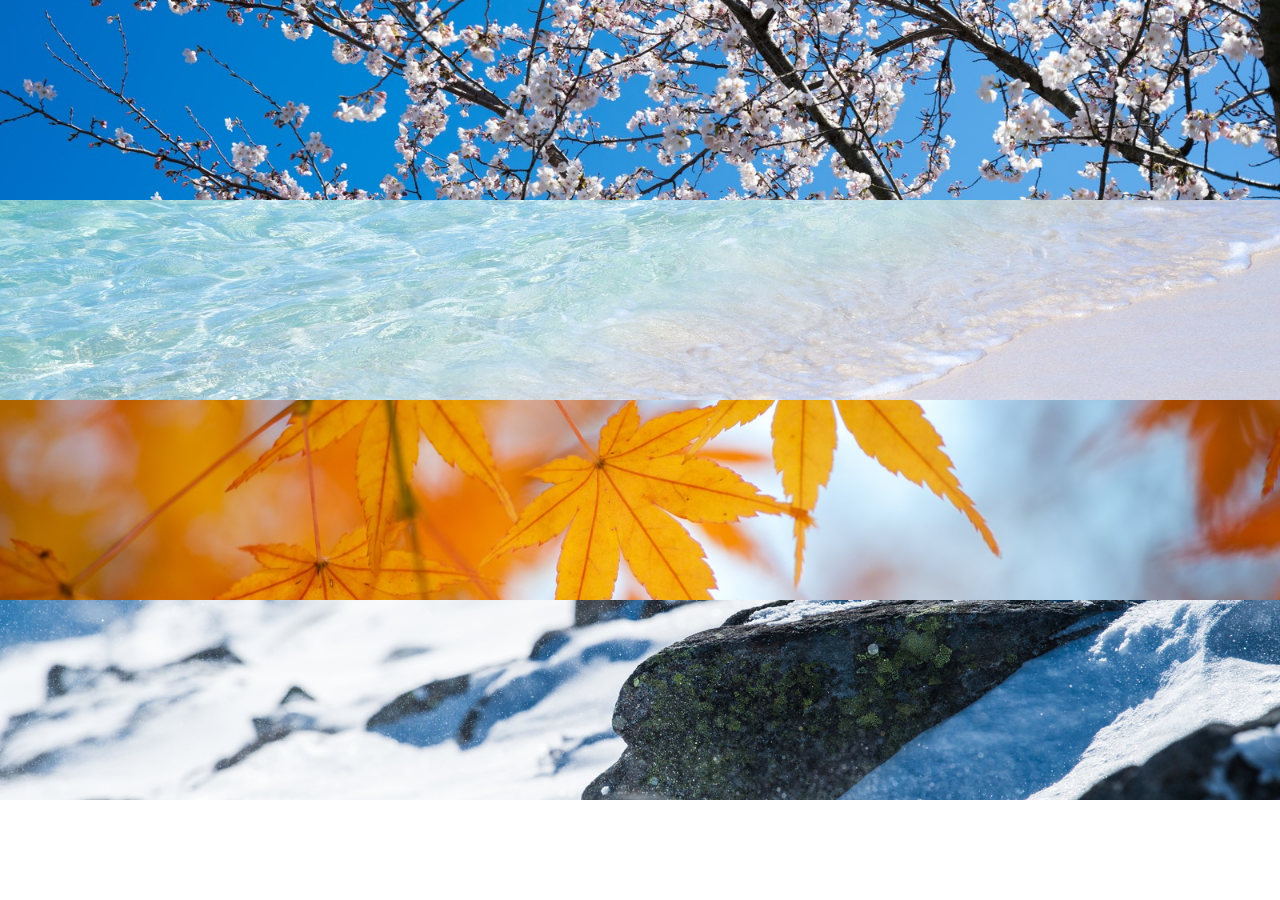
<file: 課題answer/chapter6_answer/index.html>
<!DOCTYPE html>
<html lang="ja">
  <head>
    <meta charset="UTF-8" />
    <title>6章演習</title>
    <link rel="stylesheet" href="style.css" />
  </head>
  <body>
    <div class="box1"></div>

    <div class="box2"></div>

    <div class="box3"></div>

    <div class="box4"></div>
  </body>
</html>
</file>
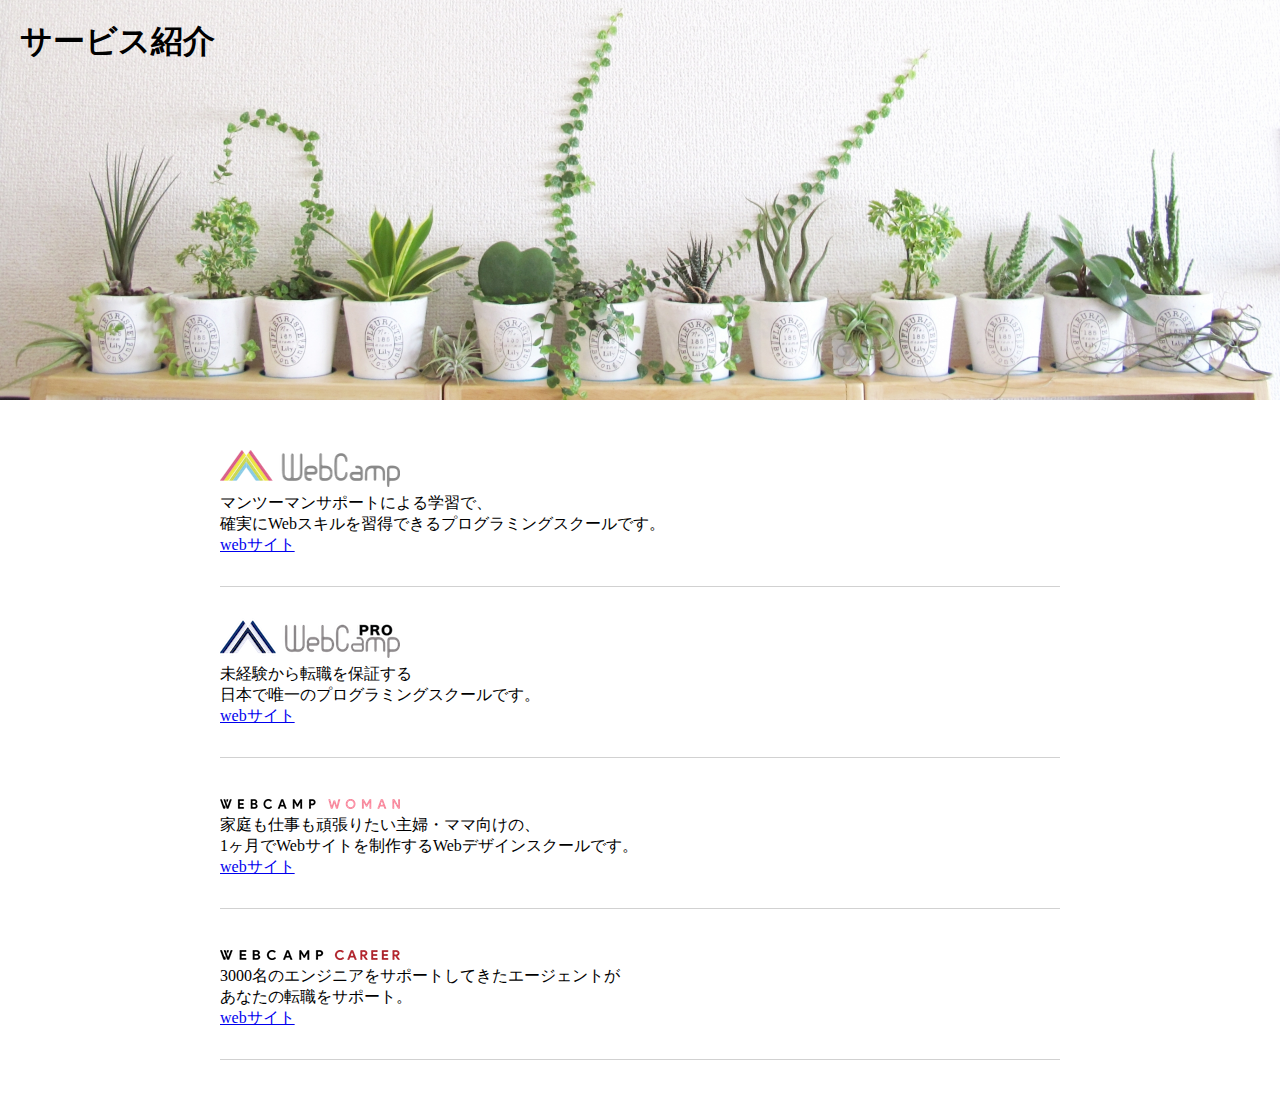
<file: 課題answer/chapter7_answer/index.html>
<!DOCTYPE html>
<html lang="ja">
  <head>
    <meta charset="UTF-8" />
    <title>7章演習</title>
    <link rel="stylesheet" href="style.css" />
  </head>
  <body>
    <section class="main-visual">
      <h1 class="headline">サービス紹介</h1>
    </section>
    <main>
      <section class="service1">
        <h2><img src="img/wc-logo.png" alt="ロゴ" /></h2>
        <p>
          マンツーマンサポートによる学習で、<br />確実にWebスキルを習得できるプログラミングスクールです。
        </p>
        <a href="https://web-camp.io/">webサイト</a>
      </section>

      <section class="service2">
        <h2><img src="img/wcp-logo.png" alt="ロゴ" /></h2>
        <p>
          未経験から転職を保証する<br />日本で唯一のプログラミングスクールです。
        </p>
        <a href="http://web-camp.io/pro/">webサイト</a>
      </section>

      <section class="service3">
        <h2><img src="img/wcw-logo.png" alt="ロゴ" /></h2>
        <p>
          家庭も仕事も頑張りたい主婦・ママ向けの、<br />1ヶ月でWebサイトを制作するWebデザインスクールです。
        </p>
        <a href="http://web-camp.io/woman/">webサイト</a>
      </section>

      <section class="service4">
        <h2><img src="img/wcc-logo.png" alt="ロゴ" /></h2>
        <p>
          3000名のエンジニアをサポートしてきたエージェントが<br />あなたの転職をサポート。
        </p>
        <a href="http://web-camp.io/career/">webサイト</a>
      </section>
    </main>
  </body>
</html>
</file>
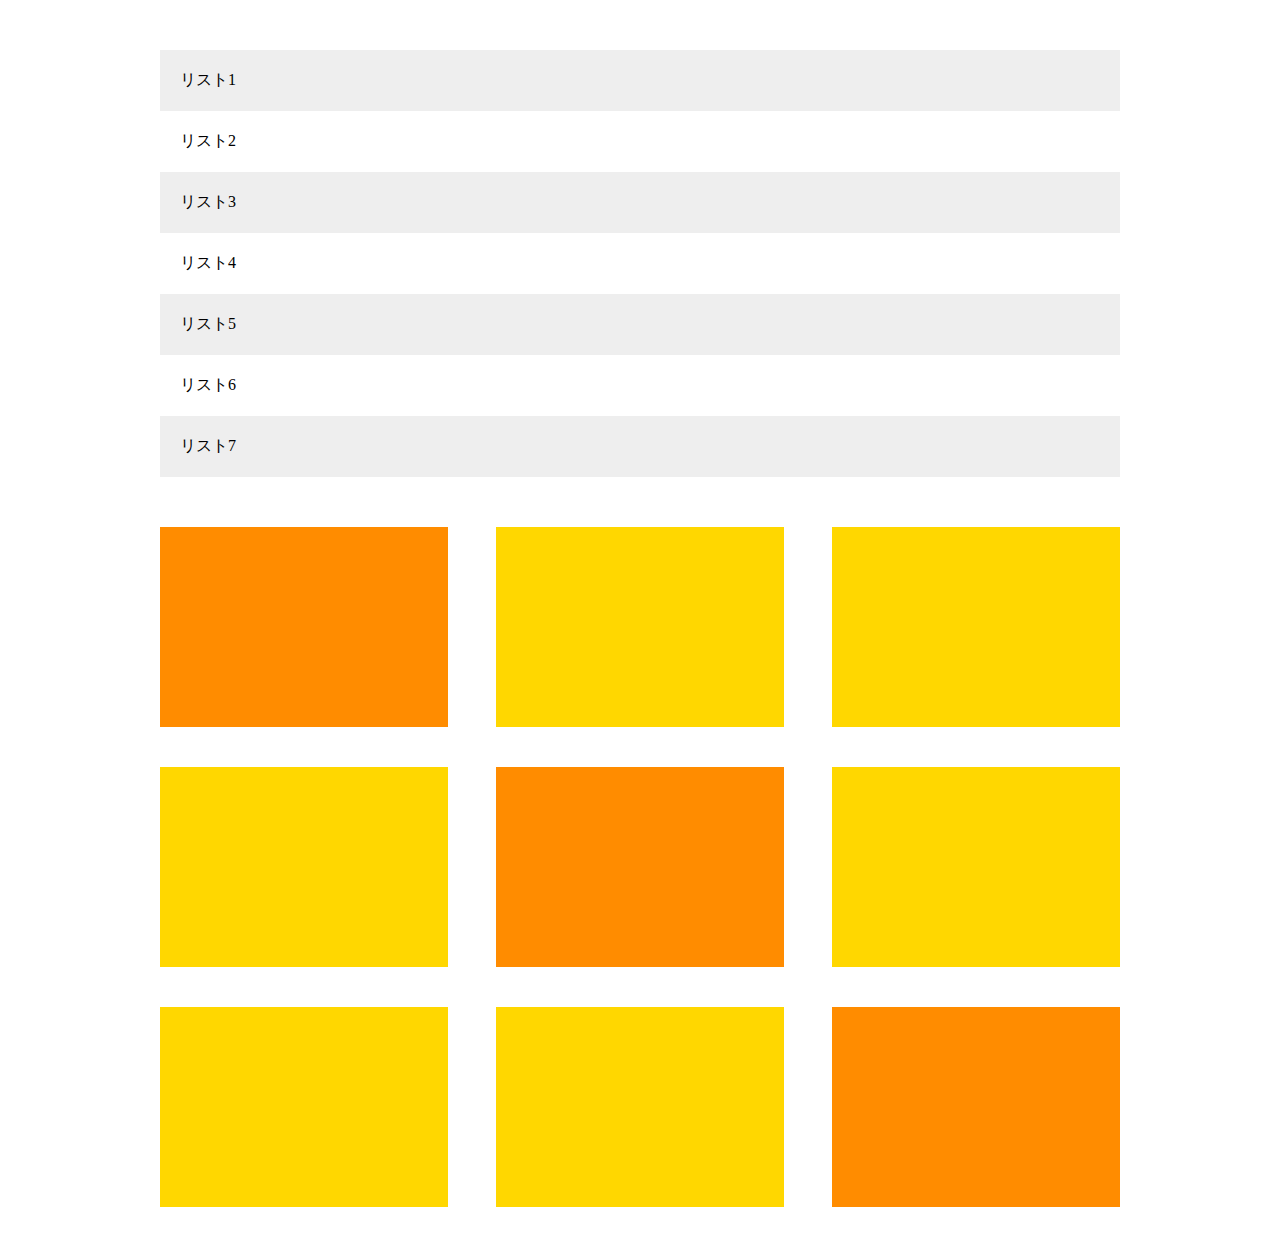
<file: 課題answer/chapter8_answer/index.html>
<!DOCTYPE html>
<html lang="ja">
  <head>
    <meta charset="UTF-8" />
    <title>8章演習</title>
    <link rel="stylesheet" href="style.css" />
  </head>
  <body>
    <main>
      <ul class="item-list">
        <li class="item">リスト1</li>
        <li class="item">リスト2</li>
        <li class="item">リスト3</li>
        <li class="item">リスト4</li>
        <li class="item">リスト5</li>
        <li class="item">リスト6</li>
        <li class="item">リスト7</li>
      </ul>

      <div class="box-list">
        <div class="box"></div>
        <div class="box"></div>
        <div class="box"></div>
        <div class="box"></div>
        <div class="box"></div>
        <div class="box"></div>
        <div class="box"></div>
        <div class="box"></div>
        <div class="box"></div>
      </div>
    </main>
  </body>
</html>
</file>
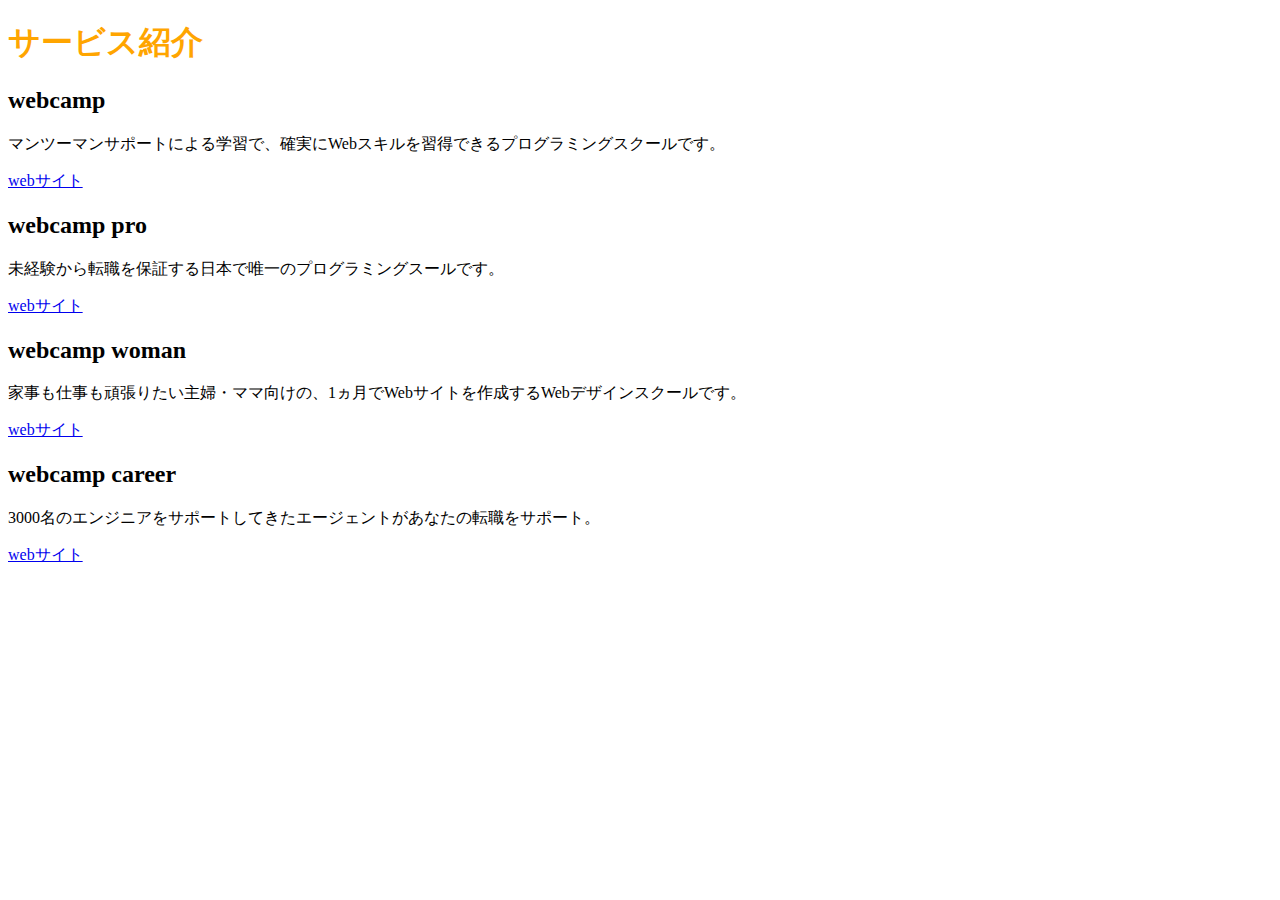
<file: chapter2_exercise/chapter2_exercise.html>
<!DOCTYPE HTML>
<html lang="ja">
  <head>
    <meta charset="UTF-8" />
    <title>初めてのHTML</title>
    <link rel="stylesheet" href="chapter2_exercise.css"/>
  </head>

  <body>
    <h1>サービス紹介</h1>
      <h2>webcamp</h2>
        <p>マンツーマンサポートによる学習で、確実にWebスキルを習得できるプログラミングスクールです。</p>
        <a href="https://web-camp.io/">webサイト</a>
      <h2>webcamp pro</h2>
        <p>未経験から転職を保証する日本で唯一のプログラミングスールです。</p>
        <a href="https://web-camp.io/pro/">webサイト</a>
      <h2>webcamp woman</h2>
        <p>家事も仕事も頑張りたい主婦・ママ向けの、1ヵ月でWebサイトを作成するWebデザインスクールです。</p>
        <a href="https://web-camp.io/">webサイト</a>
      <h2>webcamp career</h2>
        <p>3000名のエンジニアをサポートしてきたエージェントがあなたの転職をサポート。</p>
        <a href="https://web-camp.io/">webサイト</a>
  </body>
</html>
</file>
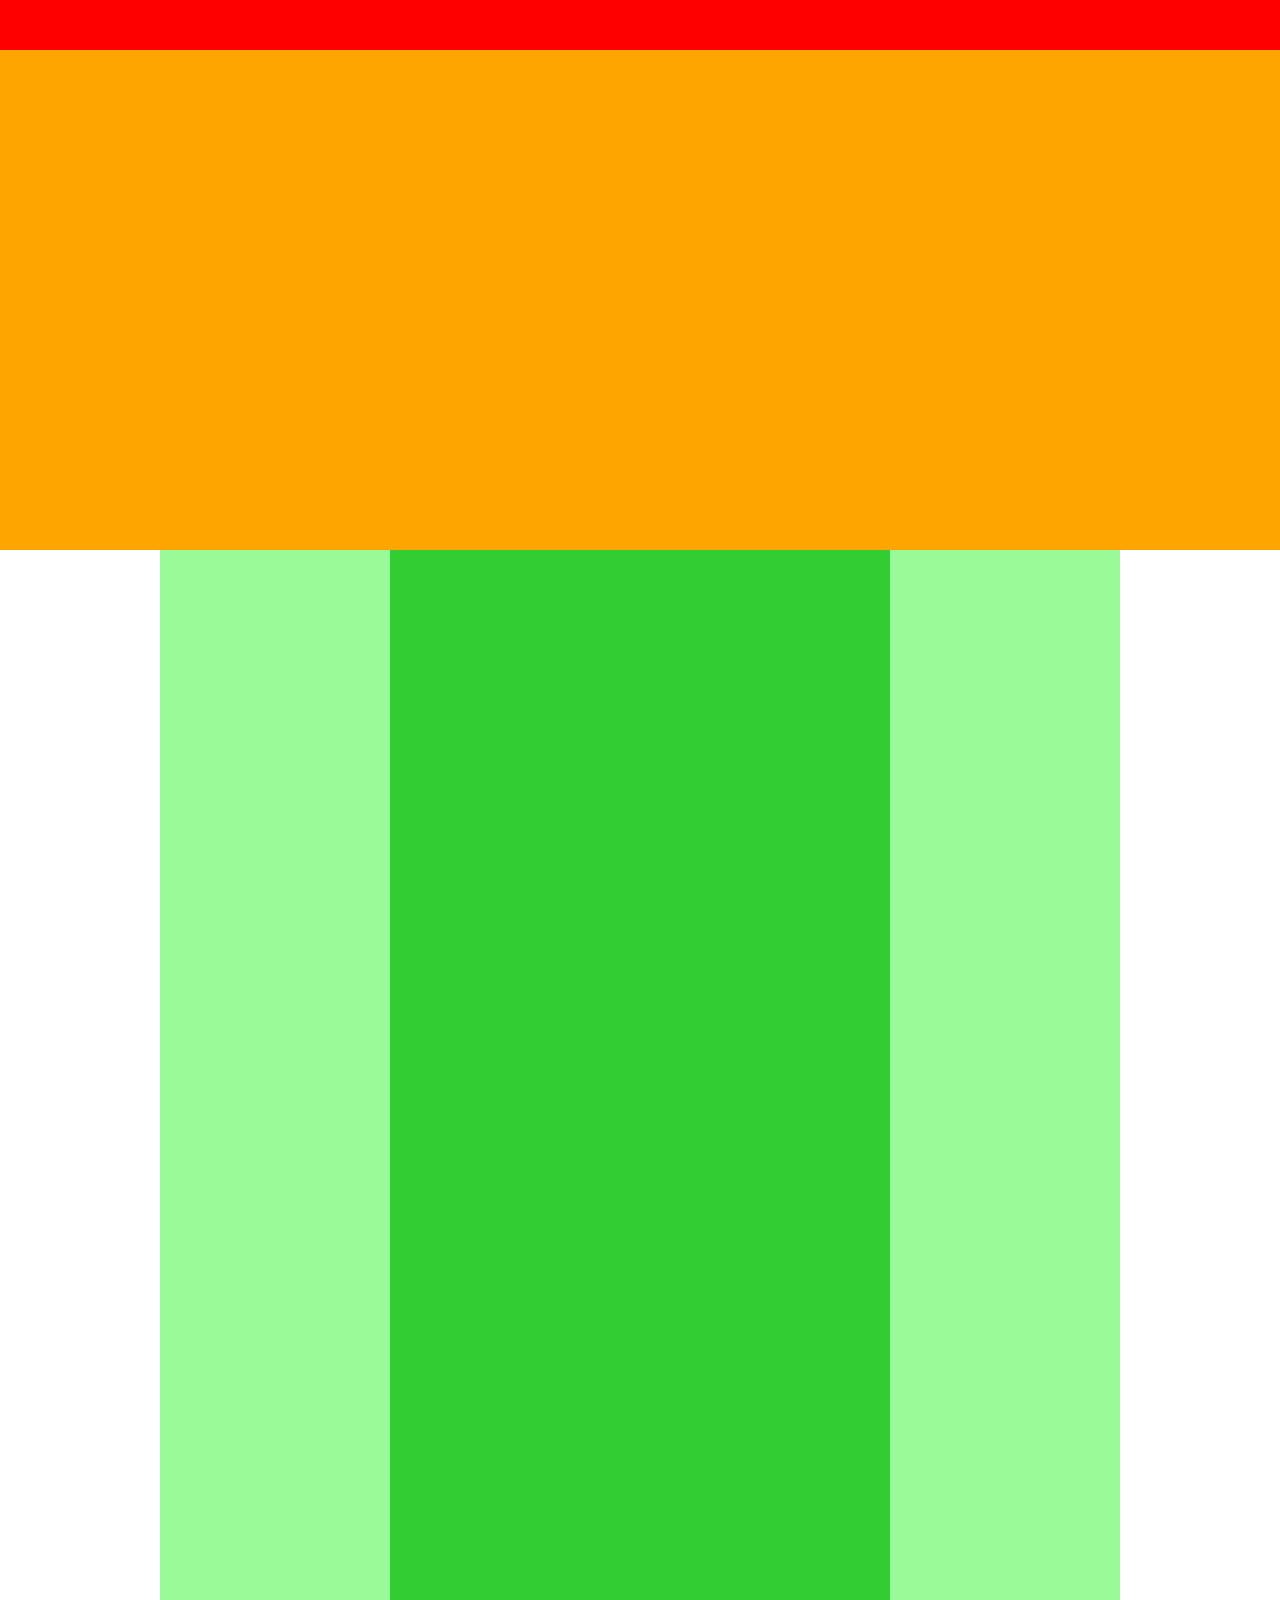
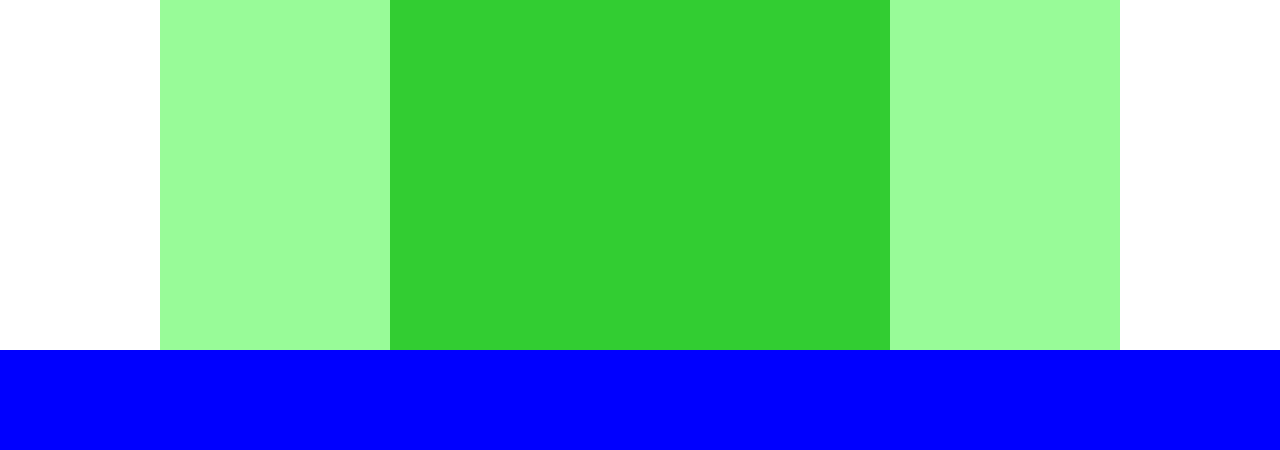
<file: chapter4_excercise/chapter4_exercise.html>
<!DOCTYPE html>
<html lang="ja">
  <head>
    <meta charset="UTF-8" />
    <link rel="stylesheet" href="chapter4_exercise.css" />
    <title>CHAPTER4</title>
  </head>

  <body>
    <div class="header"></div>

    <div class="main-visual"></div>

    <div class="main">
      <div class="sidebar-left"></div>
      <div class="blog"></div>
      <div class="sidebar-right"></div>
    </div>

    <div class="footer"></div>

  </body>
</html>
</file>
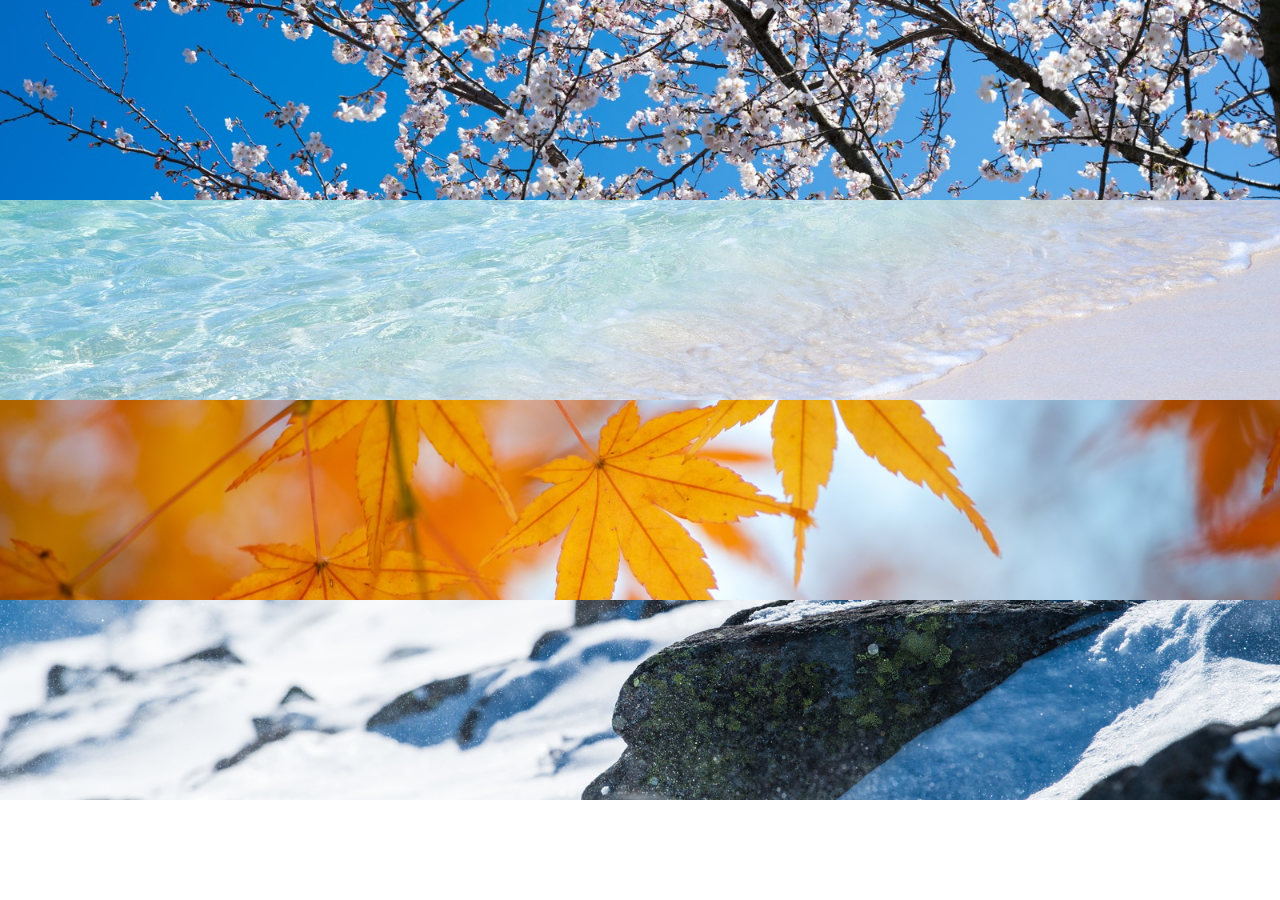
<file: chapter6_excercise/chapter6.html>
<!DOCTYPE html>
<html lang="ja">
  <head>
    <meta charset="UTF-8" />
    <link rel="stylesheet" href="chapter6.css" />
    <title>CHAPTER6</title>
  </head>

  <body>
    <div class="main-visual">
      <div class="box1"></div>
      <div class="box2"></div>
      <div class="box3"></div>
      <div class="box4"></div>
    </div>
  </body>
</html>
</file>
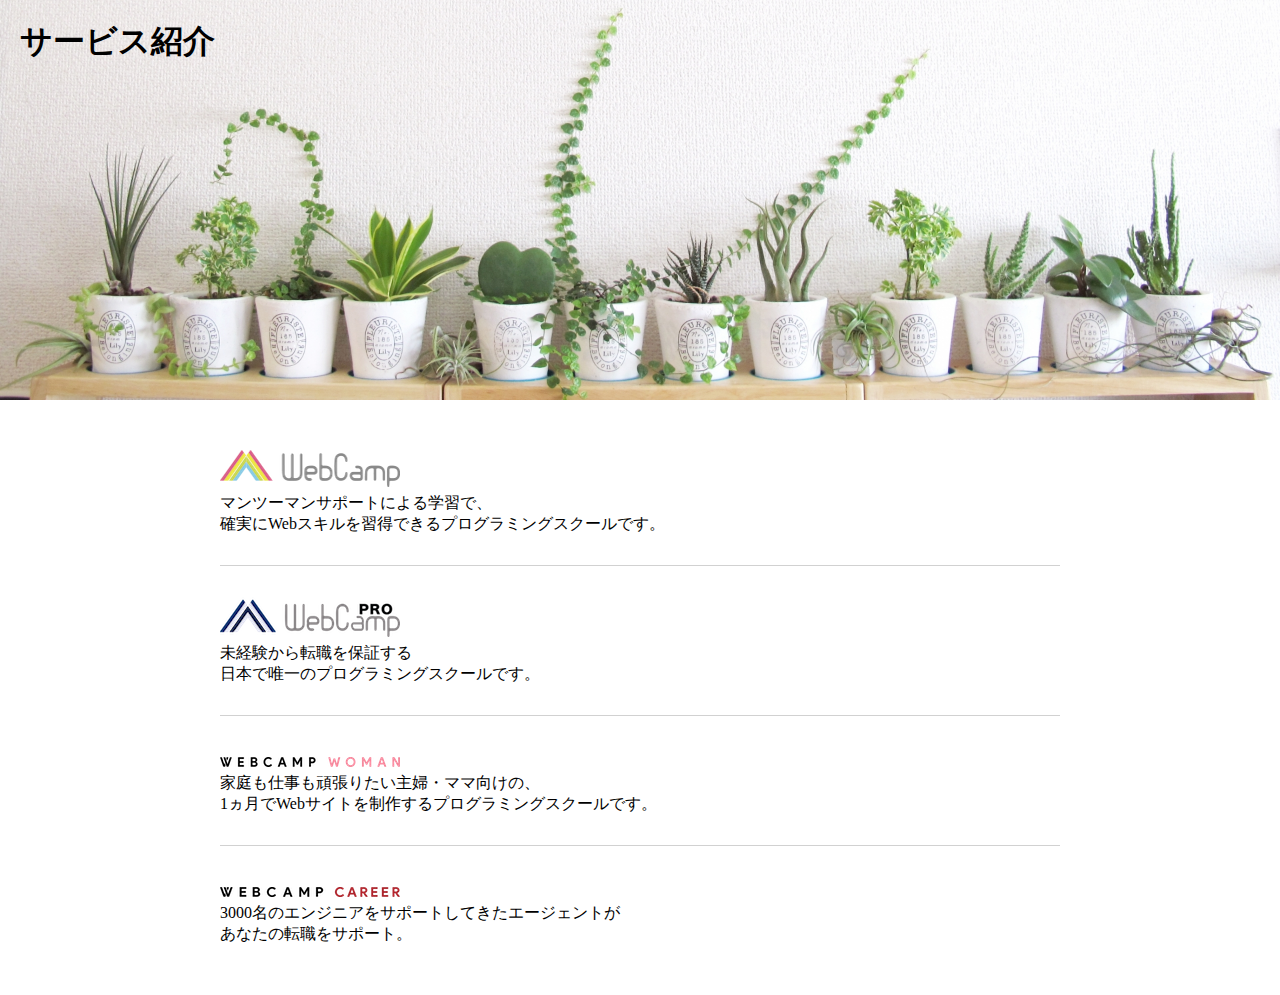
<file: chapter7_excercise/chapter7.html>
<!DOCTYPE html>
<html lang="ja">
  <meta charset="UTF-8" />
  <link rel="stylesheet" href="chapter7.css" />
  <title>演習7</title>

<body>
  <section class="main-visual">
    <h1 class="heading">サービス紹介</h1>
  </section>
  <main>
    <section class="service1">
      <h2><img src="img/wc-logo.png" alt="ロゴ"></h2>
      <p>マンツーマンサポートによる学習で、<br>
      確実にWebスキルを習得できるプログラミングスクールです。</p>
      <a href="https://web-camp.io/"></a>
    </section>

    <section class="service2">
      <h2><img src="img/wcp-logo.png" alt="ロゴ"></h2>
      <p>未経験から転職を保証する<br>
      日本で唯一のプログラミングスクールです。</p>
      <a href="https://web-camp.io/"></a>
    </section>
    
    <section class="service3">
      <h2><img src="img/wcw-logo.png" alt="ロゴ"></h2>
      <p>家庭も仕事も頑張りたい主婦・ママ向けの、<br>
      1ヵ月でWebサイトを制作するプログラミングスクールです。</p>
      <a href="https://web-camp.io/"></a>
    </section>
    
    <section class="service4">
      <h2><img src="img/wcc-logo.png" alt="ロゴ"></h2>
      <p>3000名のエンジニアをサポートしてきたエージェントが<br>
      あなたの転職をサポート。</p>
      <a href="https://web-camp.io/"></a>
    </section>
  </main>
</body>
</html>
</file>
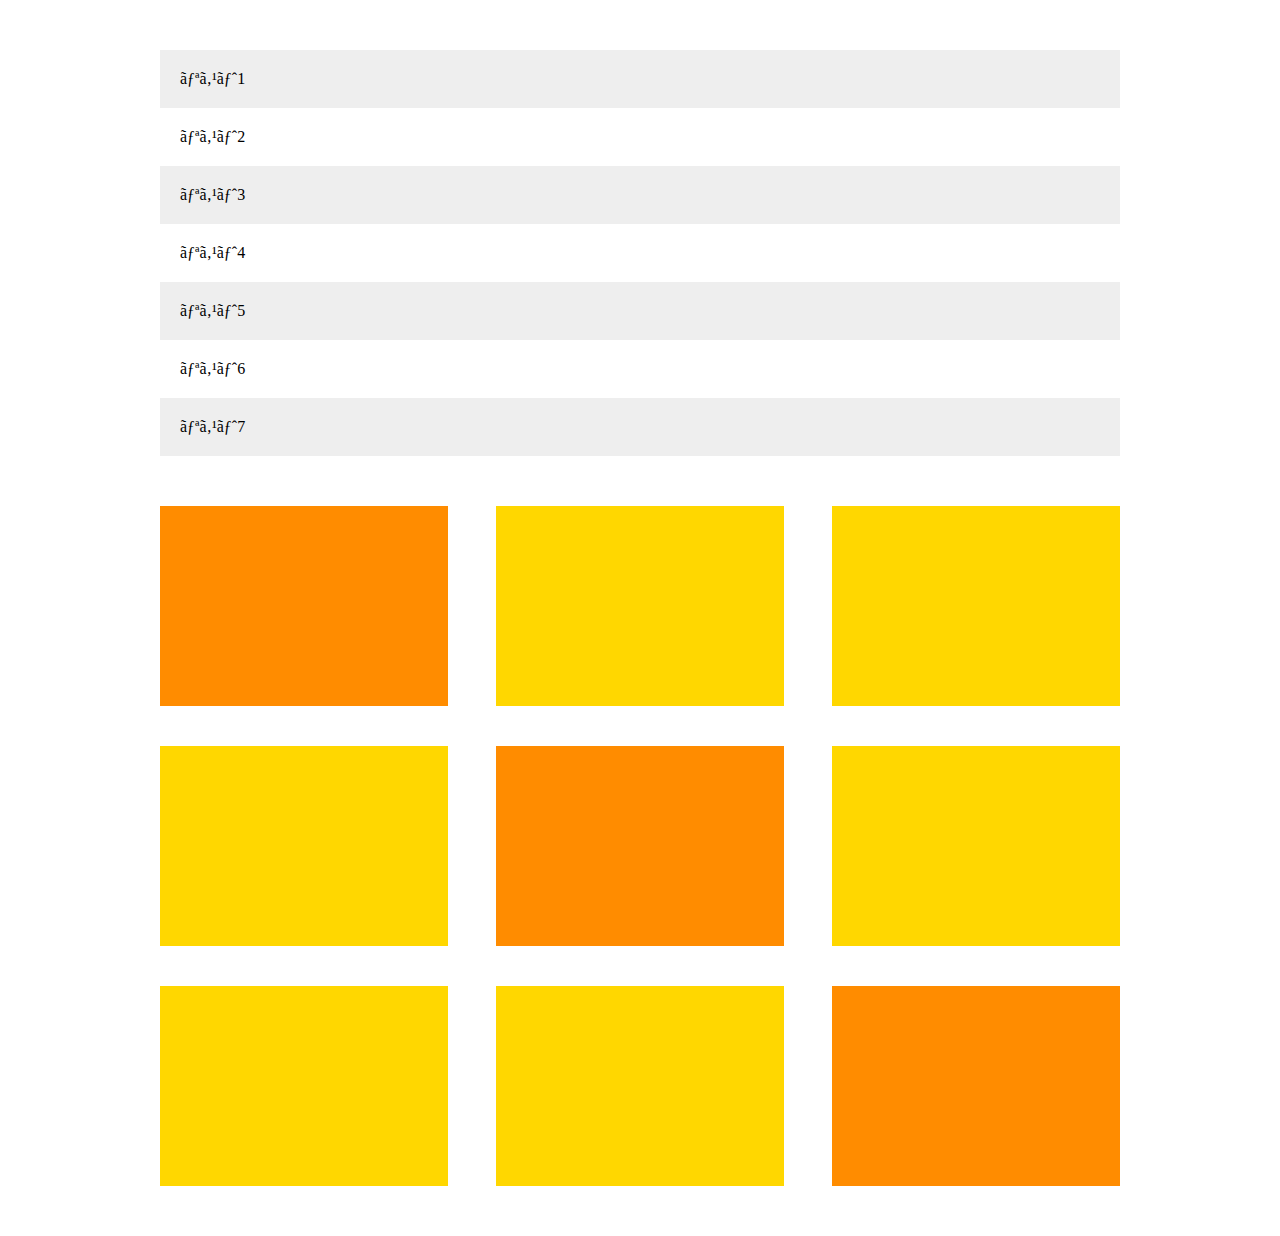
<file: chapter8_excercise/chapter8.html>
<!DOCTYPE html>
<html lang="ja">
  <head>
    <meata charset="UTF-8" />
    <link rel="stylesheet" href="chapter8.css" />
    <title>演習8</title>
  </head>

  <body>
    <main>
    <ul class="item-list">
      <li class="list">リスト1</li>
      <li class="list">リスト2</li>
      <li class="list">リスト3</li>
      <li class="list">リスト4</li>
      <li class="list">リスト5</li>
      <li class="list">リスト6</li>
      <li class="list">リスト7</li>
    </ul>

    <div class="box-list">
      <div class="box"></div>
      <div class="box"></div>
      <div class="box"></div>
      <div class="box"></div>
      <div class="box"></div>
      <div class="box"></div>
      <div class="box"></div>
      <div class="box"></div>
      <div class="box"></div>
    </div>
  </main>
  </body>
</html>
</file>
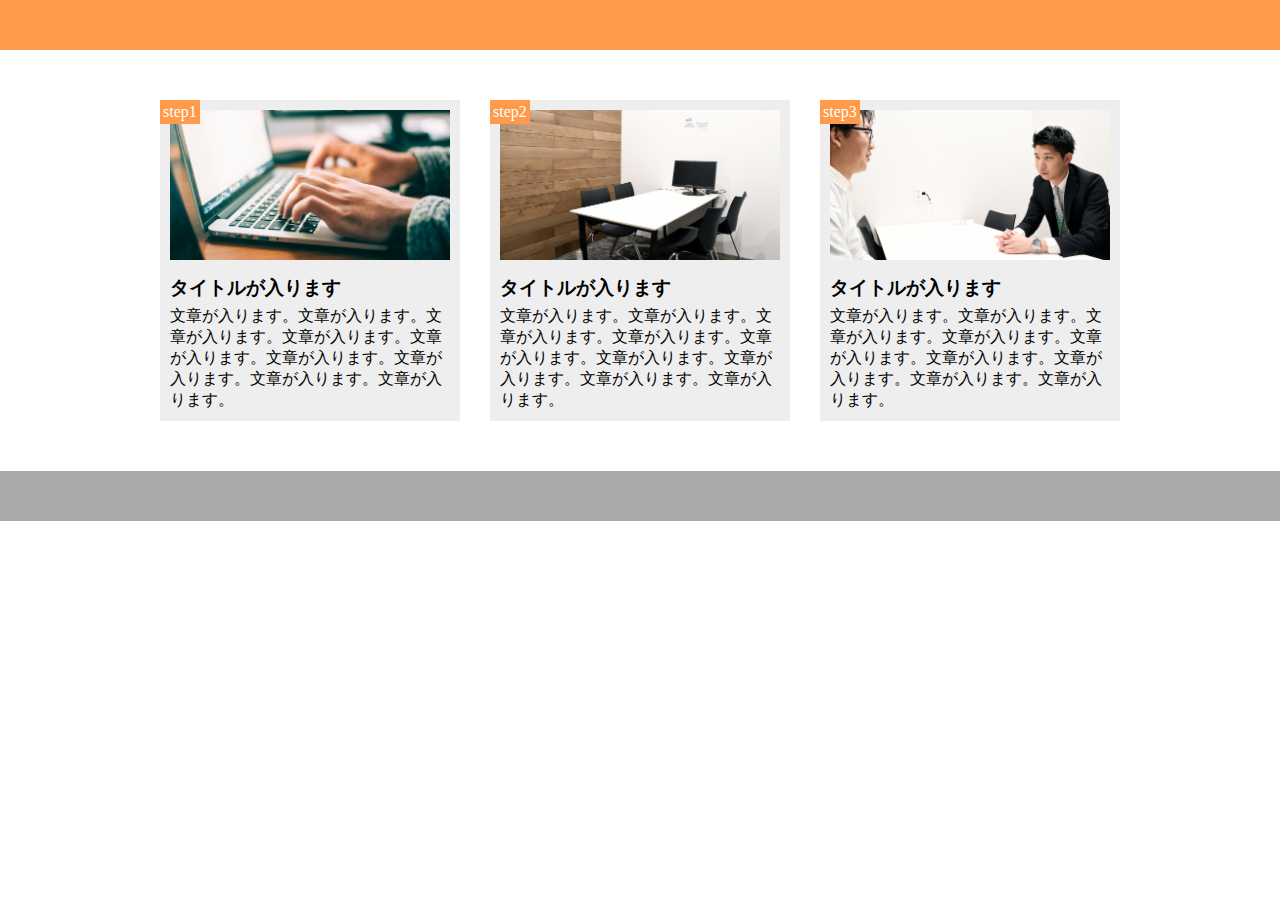
<file: chapter9_excercise/chapter9.html>
<!DOCTYPE html>
<html lang="ja">
  <head>
   <meta charset="UTF-8" />
   <meta name="viewport" content="width=device-width,initial-scale=1.0">
    <link rel="stylesheet" href="chapter9.css">
    <title>演習9</title>
  </head>

  <body>
    <header></header>
    <main>
      <div class="step-box">
        <div class="step-img1"></div>
        <span class="step-num">step1</span>
        <h3 class="title">タイトルが入ります</h3>
        <p class="text">
          文章が入ります。文章が入ります。文章が入ります。文章が入ります。文章が入ります。文章が入ります。文章が入ります。文章が入ります。文章が入ります。
        </p>
      </div>

      <div class="step-box">
        <div class="step-img2"></div>
        <span class="step-num">step2</span>
        <h3 class="title">タイトルが入ります</h3>
        <p class="text">
          文章が入ります。文章が入ります。文章が入ります。文章が入ります。文章が入ります。文章が入ります。文章が入ります。文章が入ります。文章が入ります。
        </p>
      </div>

      <div class="step-box">
        <div class="step-img3"></div>
        <span class="step-num">step3</span>
        <h3 class="title">タイトルが入ります</h3>
        <p class="text">
          文章が入ります。文章が入ります。文章が入ります。文章が入ります。文章が入ります。文章が入ります。文章が入ります。文章が入ります。文章が入ります。
        </p>
      </div>

    </main>
    <footer></footer>
  </body>
</html>
</file>
<file: 課題answer/chapter6_answer/style.css>
* {
  margin: 0;
  padding: 0;
  box-sizing: border-box;
}

.box1 {
  height: 200px;
  background-image: url(img/box1.jpg);
  background-size: cover;
  background-position: center;
}

.box2 {
  height: 200px;
  background-image: url(img/box2.jpg);
  background-size: cover;
  background-position: center;
}

.box3 {
  height: 200px;
  background-image: url(img/box3.jpg);
  background-size: cover;
  background-position: center;
}

.box4 {
  height: 200px;
  background-image: url(img/box4.jpg);
  background-size: cover;
  background-position: center;
}
</file>
<file: 課題answer/chapter7_answer/style.css>
* {
  margin: 0;
  padding: 0;
  box-sizing: border-box;
}

.main-visual {
  height: 400px;
  width: 100%;
  background-image: url(img/mv.jpg);
  background-size: cover;
  background-position: bottom;
}

.headline {
  padding: 20px;
}

main {
  width: 840px;
  margin: 50px auto;
}

.service1 {
  margin-bottom: 30px;
  border-bottom: 1px solid #d1d1d1;
  padding-bottom: 30px;
}

.service2 {
  margin-bottom: 30px;
  border-bottom: 1px solid #d1d1d1;
  padding-bottom: 30px;
}

.service3 {
  margin-bottom: 30px;
  border-bottom: 1px solid #d1d1d1;
  padding-bottom: 30px;
}

.service4 {
  border-bottom: 1px solid #d1d1d1;
  padding-bottom: 30px;
}
</file>
<file: 課題answer/chapter8_answer/style.css>
* {
  margin: 0;
  padding: 0;
  box-sizing: border-box;
}

main {
  width: 960px;
  margin: 50px auto;
}

.item-list {
  margin-bottom: 50px;
}

.item {
  padding: 20px;
  list-style: none;
}

.item:nth-child(odd) {
  background-color: #eee;
}

.box-list {
  display: flex;
  flex-wrap: wrap;
}

.box {
  background-color: #ffd700;
  width: 30%;
  height: 200px;
  margin-right: 5%;
  margin-bottom: 40px;
}

.box:first-child,
.box:nth-child(5),
.box:last-child {
  background-color: #ff8c00;
}

.box:nth-child(3n) {
  margin-right: 0;
}

.box:nth-last-child(-n + 3) {
  margin-bottom: 0;
}
</file>
<file: chapter2_exercise/chapter2_exercise.css>
h1 {
  color: orange;
}
</file>
<file: chapter4_excercise/chapter4_exercise.css>
* {
  margin: 0;
  padding: 0;
  box-sizing: border-box;
}

.header {
  width: 100%;
  height: 50px;
  background-color: red;
}

.main-visual {
  width: 100%;
  height: 500px;
  background-color: orange;
}

.main {
  width: 960px;
  display: flex;
  justify-content: center;
  margin: 0 auto;
}

.sidebar-left {
  width: 230px;
  height: 1400px;
  background-color: palegreen;
}

.blog {
  width: 500px;
  height: 1400px;
  background-color: limegreen;
}

.sidebar-right {
  width: 230px;
  height: 1400px;
  background-color: palegreen;
}

.footer {
  width: 100%;
  height: 100px;
  background-color: blue;
}
</file>
<file: chapter6_excercise/chapter6.css>
* {
  margin: 0;
  padding: 0;
  box-sizing: border-box;
  color: #6c6b6b;
}

.main-visual {
  width: 100%;
  height: 800px;
}

.box1 {
  width: 100%;
  height: 200px;
  background-image: url(img/box1.jpg);
  background-size: cover;
  background-position: center;
}

.box2 {
  width: 100%;
  height: 200px;
  background-image: url(img/box2.jpg);
  background-size: cover;
  background-position: center;
}

.box3 {
  width: 100%;
  height: 200px;
  background-image: url(img/box3.jpg);
  background-size: cover;
  background-position: center;
}

.box4 {
  width: 100%;
  height: 200px;
  background-image: url(img/box4.jpg);
  background-size: cover;
  background-position: center;
}
</file>
<file: chapter7_excercise/chapter7.css>
* {
  margin: 0;
  padding: 0;
  box-sizing: border-box;
}

.main-visual {
  width: 100%;
  height: 400px;
  background-image: url(img/mv.jpg);
  background-size: cover;
  background-position: bottom;
}

.heading {
  padding: 20px;
}

main {
  width: 840px;
  margin: 50px auto;
}

.service1 {
  margin-bottom: 30px;
  border-bottom: 1px solid #d1d1d1;
  padding-bottom: 30px;
}

.service2 {
  margin-bottom: 30px;
  border-bottom: 1px solid #d1d1d1;
  padding-bottom: 30px;
}

.service3 {
  margin-bottom: 30px;
  border-bottom: 1px solid #d1d1d1;
  padding-bottom: 30px;
}

.service3 {
  border-bottom: 1px solid #d1d1d1;
  padding-bottom: 30px;
}
</file>
<file: chapter8_excercise/chapter8.css>
* {
  margin: 0;
  padding: 0;
  box-sizing: border-box;
}

main {
  width: 960px;
  margin: 50px auto;
}

.item-list {
  margin-bottom: 50px;
}

.list {
  padding: 20px;
  list-style: none;
}

.list:nth-child(odd) {
  background-color: #eee;
}

.box-list {
  display: flex;
  flex-wrap: wrap;
}

.box {
  width: 30%;
  height: 200px;
  margin-right: 5%;
  margin-bottom: 40px;
  background-color: #ffd700;
}

.box:first-child,
.box:nth-child(5),
.box:last-child {
  background-color: #ff8c00;
}

.box:nth-child(3n) {
  margin-right: 0;
}

.box:nth-last-child(-n + 3) {
  margin-bottom: 0;
}
</file>
<file: chapter9_excercise/chapter9.css>
* {
  margin: 0;
  padding: 0;
  box-sizing: border-box;
}

header {
  height: 50px;
  background-color: #ff9a4b;
}

main {
  width: 960px;
  margin: 50px auto;
  display: flex;
}

.step-box {
  width: 300px;
  margin-right: 30px;
  padding: 10px;
  position: relative;
  background-color: #eee;
}

.step-box:last-child {
  margin-right: 0;
}

.step-img1 {
  height: 150px;
  background-image: url(img/flow01.png);
  background-position: bottom;
  background-size: cover;
}

.step-img2 {
  height: 150px;
  background-image: url(img/flow02.png);
  background-position: bottom;
  background-size: cover;
}

.step-img3 {
  height: 150px;
  background-image: url(img/flow03.png);
  background-position: bottom;
  background-size: cover;
}

.step-num {
  background-color: #ff9a4b;
  position: absolute;
  top: 0;
  left: 0;
  color: #fff;
  padding: 3px;
}

.title {
  margin: 15px 0 5px;
}

footer {
  background-color: #aaa;
  height: 50px;
}

@media screen and (max-width: 768px) {
  main {
    width: 100%;
    display: block;
  }

  .step-box {
    margin: 0 auto 20px;
    width: 90%;
  }

  .step-box:last-child {
    margin: 0 auto;
  }
}
</file>
